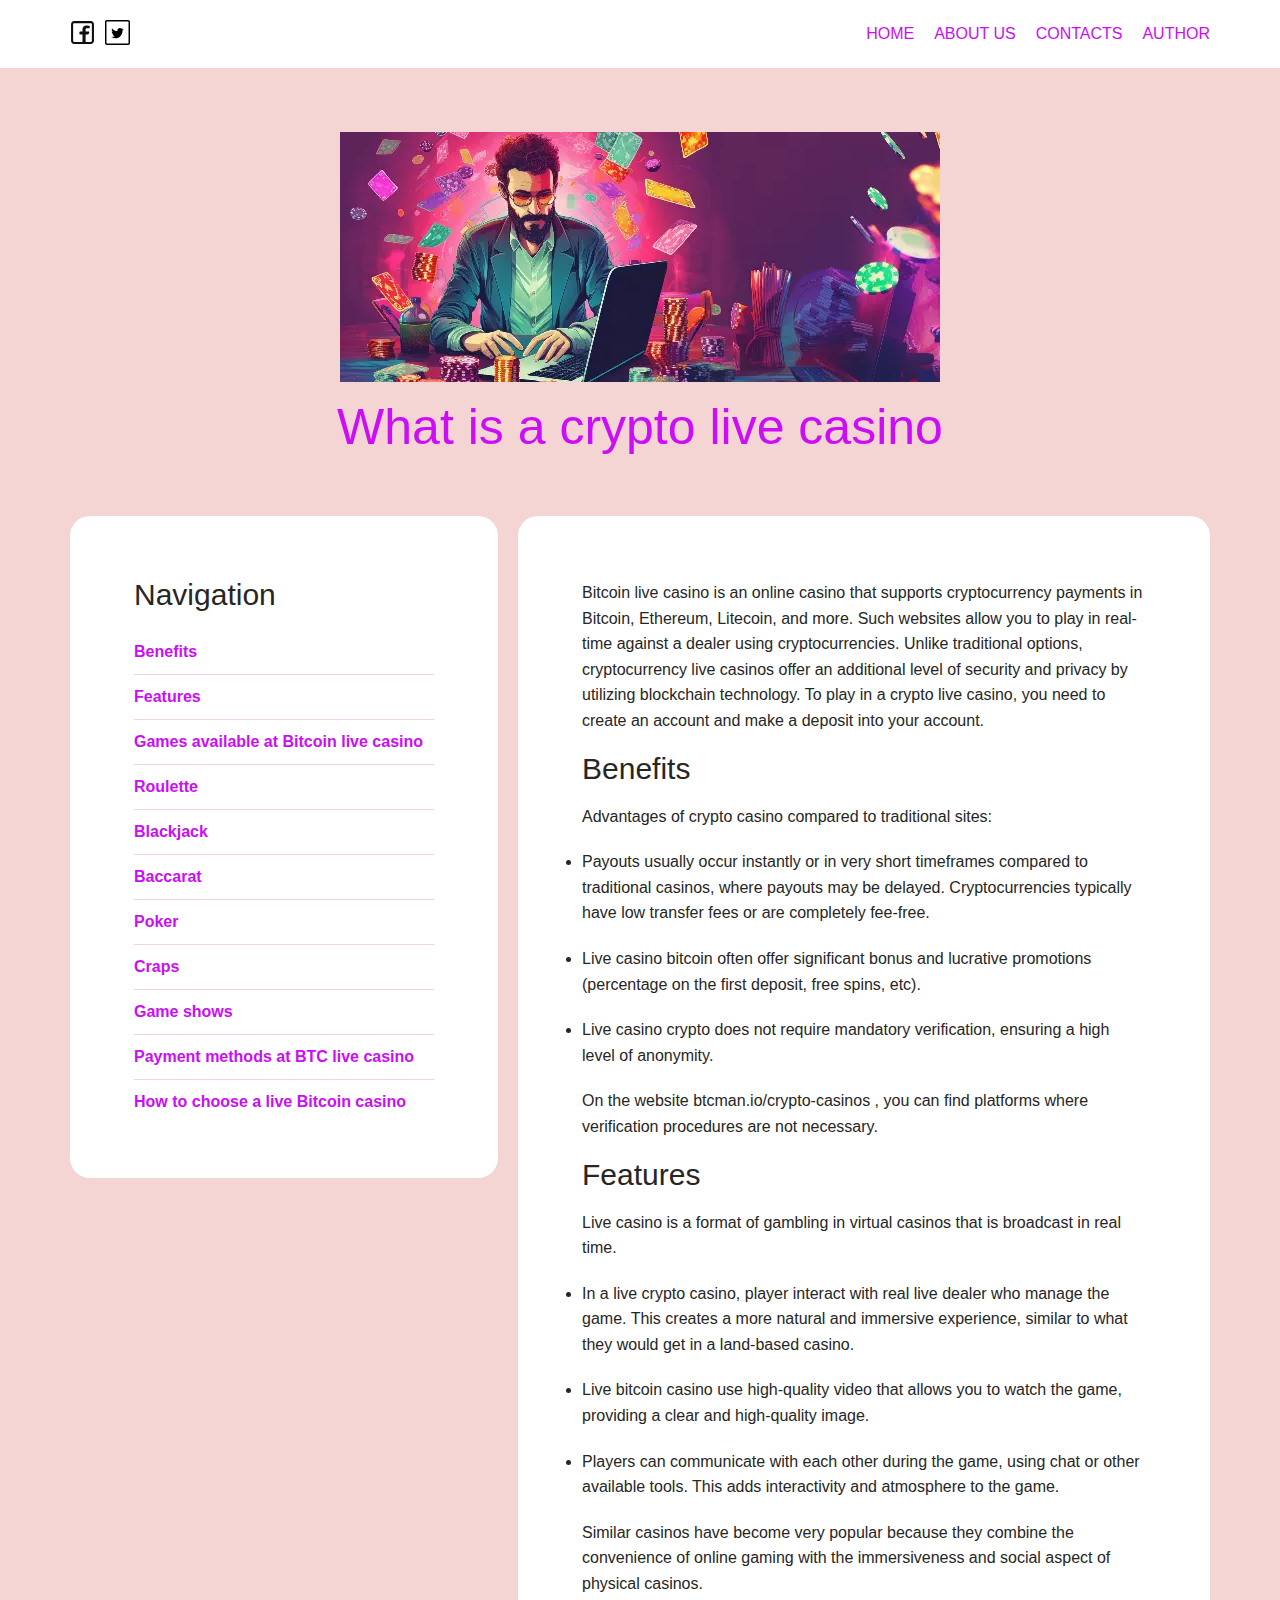
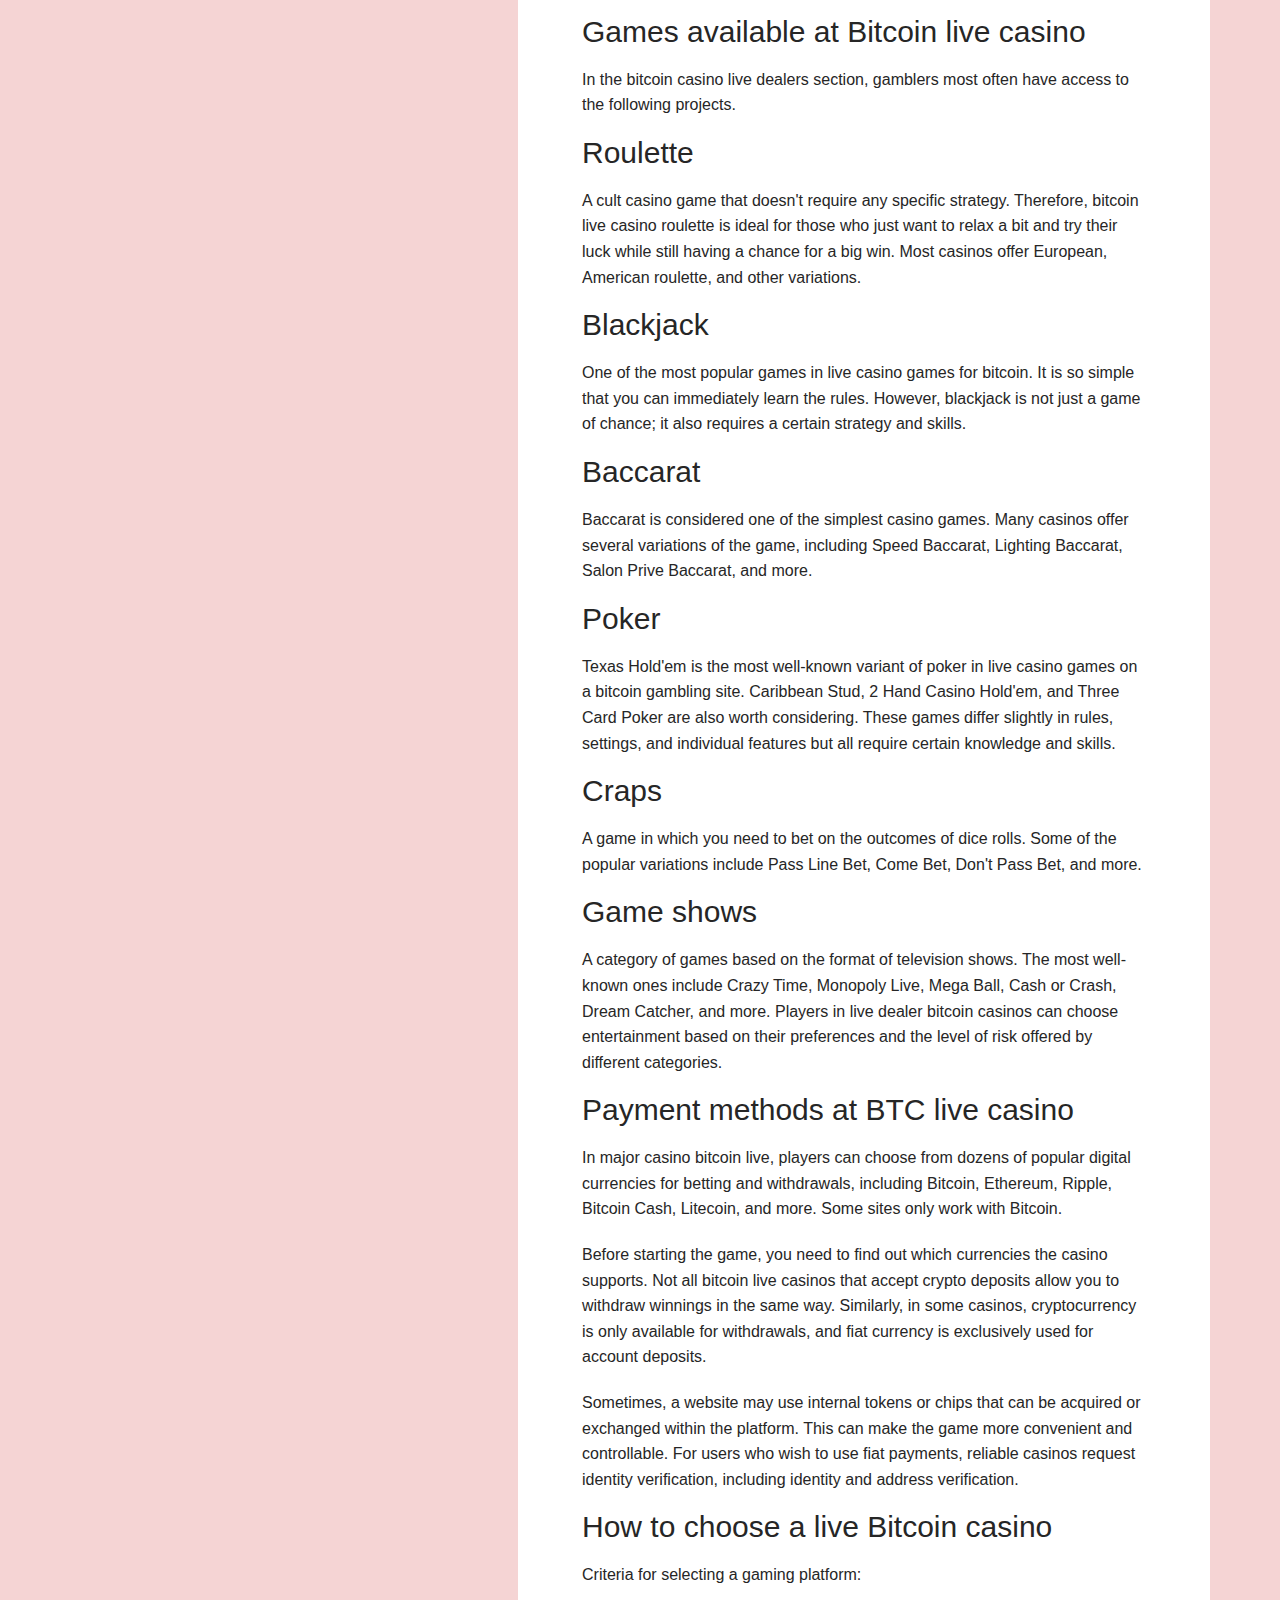
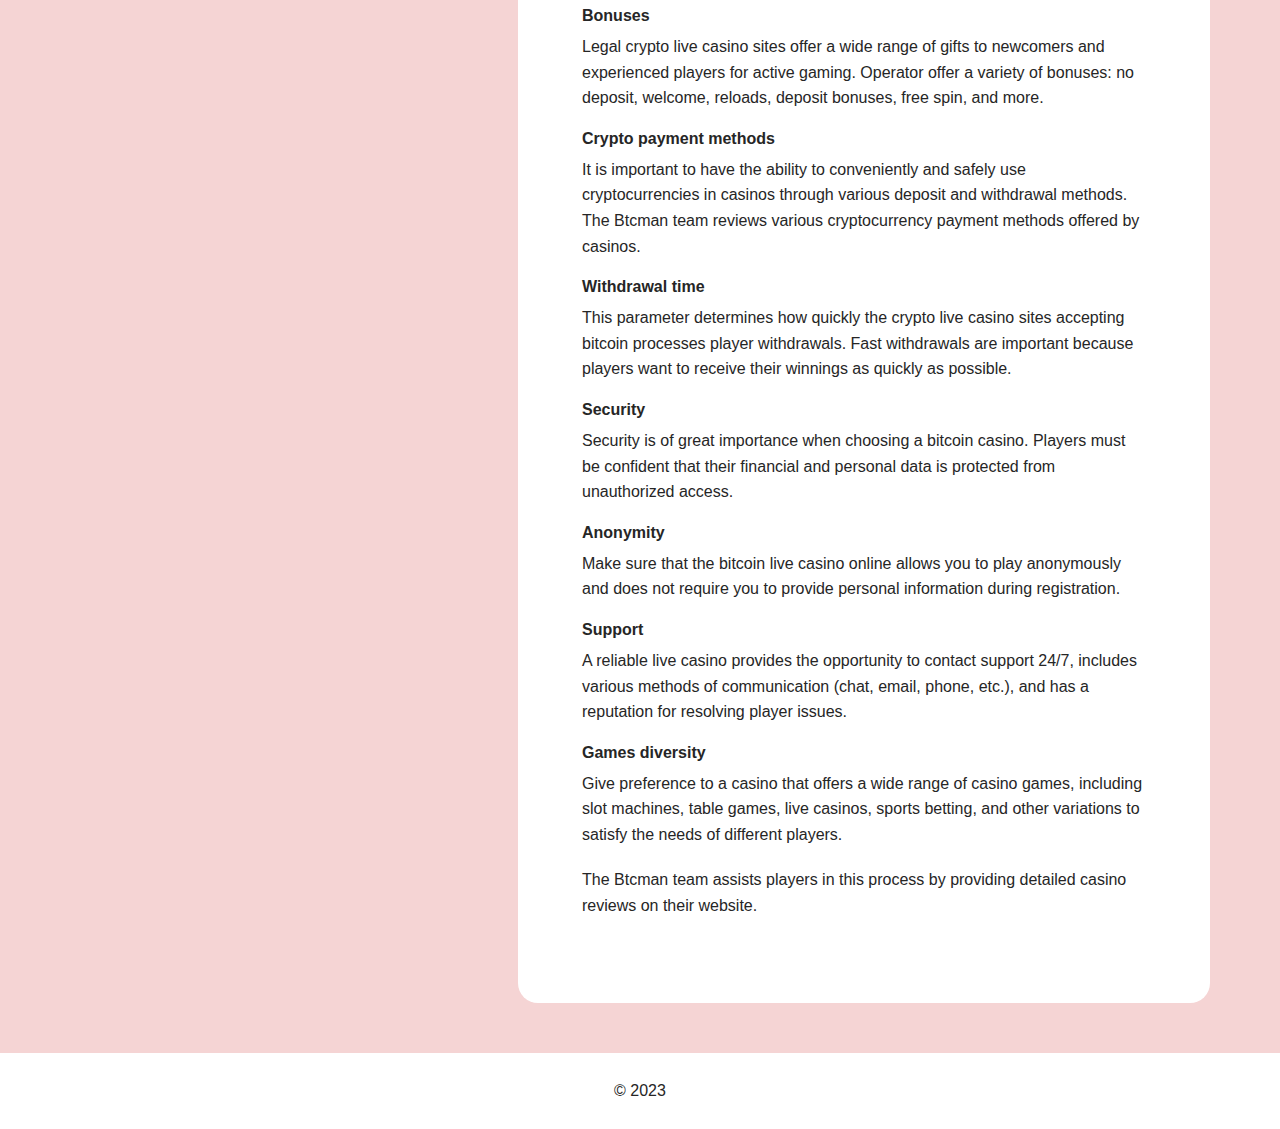
<file: index.html>
<!DOCTYPE html>
<html lang="en">
<head>
  <meta charset="UTF-8">
  <meta name="viewport" content="width=device-width, initial-scale=1.0, maximum-scale=5.0">
  <meta http-equiv="X-UA-Compatible" content="ie=edge">
  <title>What is a crypto live casino</title>
  <meta name="description" content="Explore our blog for insightful articles"/>
  <link media="all" rel="stylesheet" href="css/main.css">
  <link rel="icon" type="image/x-icon" href="img/favicon.png">
</head>
<body>
<header>
  <div class="container">
    <div class="header__inner">
      <nav class="nav__right">
        <ul>
          <li>
            <a aria-label="Read our blog" href="https://www.facebook.com/">
              <svg viewBox="0 0 24 24" fill="none" xmlns="http://www.w3.org/2000/svg">
                <path fill-rule="evenodd" clip-rule="evenodd"
                  d="M20 1C21.6569 1 23 2.34315 23 4V20C23 21.6569 21.6569 23 20 23H4C2.34315 23 1 21.6569 1 20V4C1 2.34315 2.34315 1 4 1H20ZM20 3C20.5523 3 21 3.44772 21 4V20C21 20.5523 20.5523 21 20 21H15V13.9999H17.0762C17.5066 13.9999 17.8887 13.7245 18.0249 13.3161L18.4679 11.9871C18.6298 11.5014 18.2683 10.9999 17.7564 10.9999H15V8.99992C15 8.49992 15.5 7.99992 16 7.99992H18C18.5523 7.99992 19 7.5522 19 6.99992V6.31393C19 5.99091 18.7937 5.7013 18.4813 5.61887C17.1705 5.27295 16 5.27295 16 5.27295C13.5 5.27295 12 6.99992 12 8.49992V10.9999H10C9.44772 10.9999 9 11.4476 9 11.9999V12.9999C9 13.5522 9.44771 13.9999 10 13.9999H12V21H4C3.44772 21 3 20.5523 3 20V4C3 3.44772 3.44772 3 4 3H20Z"
                  fill="#0F0F0F"/>
              </svg>
            </a>
          </li>
          <li>
            <a aria-label="Read our blog" href="https://twitter.com">
              <svg fill="#000000" version="1.1" id="Layer_1"
                xmlns="http://www.w3.org/2000/svg"
                viewBox="-143 145 512 512" xml:space="preserve">
                <g>
                  <path d="M329,145h-432c-22.1,0-40,17.9-40,40v432c0,22.1,17.9,40,40,40h432c22.1,0,40-17.9,40-40V185C369,162.9,351.1,145,329,145z
                     M339,617c0,5.5-4.5,10-10,10h-432c-5.5,0-10-4.5-10-10V185c0-5.5,4.5-10,10-10h432c5.5,0,10,4.5,10,10V617z"/>
                  <path d="M234.3,313.1c-10.2,6-21.4,10.4-33.4,12.8c-9.6-10.2-23.3-16.6-38.4-16.6c-29,0-52.6,23.6-52.6,52.6c0,4.1,0.4,8.1,1.4,12
                    c-43.7-2.2-82.5-23.1-108.4-55c-4.5,7.8-7.1,16.8-7.1,26.5c0,18.2,9.3,34.3,23.4,43.8c-8.6-0.3-16.7-2.7-23.8-6.6v0.6
                    c0,25.5,18.1,46.8,42.2,51.6c-4.4,1.2-9.1,1.9-13.9,1.9c-3.4,0-6.7-0.3-9.9-0.9c6.7,20.9,26.1,36.1,49.1,36.5
                    c-18,14.1-40.7,22.5-65.3,22.5c-4.2,0-8.4-0.2-12.6-0.7c23.3,14.9,50.9,23.6,80.6,23.6c96.8,0,149.7-80.2,149.7-149.7
                    c0-2.3,0-4.6-0.1-6.8c10.3-7.5,19.2-16.7,26.2-27.3c-9.4,4.2-19.6,7-30.2,8.3C222.1,335.7,230.4,325.4,234.3,313.1z"/>
                </g>
            </svg>
            </a>
          </li>
        </ul>
      </nav>

      <nav class="nav__left">
        <ul>
          <li>
            <a aria-label="Read our blog" href="index.html">Home</a>
          </li>
          <li>
            <a aria-label="Read our blog" href="about-us.html">About Us</a>
          </li>
          <li>
            <a aria-label="Read our blog" href="contacts.html">Contacts</a>
          </li>
          <li>
            <a aria-label="Read our blog" href="author.html">Author</a>
          </li>
        </ul>
      </nav>
    </div>
  </div>
</header>
<main>
  <section class="hero">
    <div class="container">
      <div class="hero__inner">
        <div itemscope itemtype="http://schema.org/Organization">
          <img itemprop="logo" src="img/hero-logo.webp" alt="Logo">
        </div>
        <h1>What is a crypto live casino</h1>
      </div>
    </div>
  </section>
  <section class="blog">
    <div class="container">
      <div class="blog__inner">
        <div class="sidebar">
          <h2 class="sidebar__title">Navigation</h2>
          <nav>
            <ul class="sidebar__list"></ul>
          </nav>
        </div>

        <div class="blog__list">
          <div class="blog__item" itemscope itemtype="https://schema.org/Article">
            <div itemprop="articleBody">
              <p itemprop="description">Bitcoin live casino is an online casino that supports cryptocurrency payments in Bitcoin, Ethereum, Litecoin, and more. Such websites allow you to play in real-time against a dealer using cryptocurrencies. Unlike traditional options, cryptocurrency live casinos offer an additional level of security and privacy by utilizing blockchain technology. To play in a crypto live casino, you need to create an account and make a deposit into your account.</p>
              <h2 class="blog__item-title" itemprop="headline">Benefits</h2>
              <p>Advantages of crypto casino compared to traditional sites:</p>
              <ul>
                <li>Payouts usually occur instantly or in very short timeframes compared to traditional casinos, where payouts may be delayed. Cryptocurrencies typically have low transfer fees or are completely fee-free.</li>
                <li>Live casino bitcoin often offer significant bonus and lucrative promotions (percentage on the first deposit, free spins, etc).</li>
                <li>Live casino crypto does not require mandatory verification, ensuring a high level of anonymity.</li>
              </ul>
              <p>On the website
                <a href="https://btcman.io/crypto-casinos">btcman.io/crypto-casinos</a>
                ,
                you can find platforms where verification procedures are not necessary.
              </p>
              <h2 class="blog__item-title" itemprop="headline">Features</h2>
              <p>Live casino is a format of gambling in virtual casinos that is broadcast in real time. </p>
              <ul>
                <li>In a live crypto casino, player interact with real live dealer who manage the game. This creates a more natural and immersive experience, similar to what they would get in a land-based casino.</li>
                <li>Live bitcoin casino use high-quality video that allows you to watch the game, providing a clear and high-quality image.</li>
                <li>Players can communicate with each other during the game, using chat or other available tools. This adds interactivity and atmosphere to the game.</li>
              </ul>
              <p>
                Similar casinos have become very popular because they combine the convenience of online gaming with the immersiveness and social aspect of physical casinos.
              </p>
              <h2 class="blog__item-title" itemprop="headline">Games available at Bitcoin live casino</h2>
              <p>In the bitcoin casino live dealers section, gamblers most often have access to the following projects.</p>
              <h2 class="blog__item-title" itemprop="headline">Roulette</h2>
              <p>A cult casino game that doesn't require any specific strategy. Therefore, bitcoin live casino roulette is ideal for those who just want to relax a bit and try their luck while still having a chance for a big win. Most casinos offer European, American roulette, and other variations.</p>
              <h2 class="blog__item-title" itemprop="headline">Blackjack</h2>
              <p>One of the most popular games in live casino games for bitcoin. It is so simple that you can immediately learn the rules. However, blackjack is not just a game of chance; it also requires a certain strategy and skills.</p>
              <h2 class="blog__item-title" itemprop="headline">Baccarat</h2>
              <p>Baccarat is considered one of the simplest casino games. Many casinos offer several variations of the game, including Speed Baccarat, Lighting Baccarat, Salon Prive Baccarat, and more. </p>
              <h2 class="blog__item-title" itemprop="headline">Poker</h2>
              <p>
                Texas Hold'em is the most well-known variant of poker in live casino games on a bitcoin gambling site. Caribbean Stud, 2 Hand Casino Hold'em, and Three Card Poker are also worth considering. These games differ slightly in rules, settings, and individual features but all require certain knowledge and skills.
              </p>
              <h2 class="blog__item-title" itemprop="headline">Craps</h2>
              <p>A game in which you need to bet on the outcomes of dice rolls. Some of the popular variations include Pass Line Bet, Come Bet, Don't Pass Bet, and more.</p>
              <h2 class="blog__item-title" itemprop="headline">Game shows</h2>
              <p>A category of games based on the format of television shows. The most well-known ones include Crazy Time, Monopoly Live, Mega Ball, Cash or Crash, Dream Catcher, and more.
                Players in live dealer bitcoin casinos can choose entertainment based on their preferences and the level of risk offered by different categories.</p>
              <h2 class="blog__item-title" itemprop="headline">Payment methods at BTC live casino</h2>
              <p>In major casino bitcoin live, players can choose from dozens of popular digital currencies for betting and withdrawals, including Bitcoin, Ethereum, Ripple, Bitcoin Cash, Litecoin, and more. Some sites only work with Bitcoin. </p>
              <p>Before starting the game, you need to find out which currencies the casino supports. Not all bitcoin live casinos that accept crypto deposits allow you to withdraw winnings in the same way. Similarly, in some casinos, cryptocurrency is only available for withdrawals, and fiat currency is exclusively used for account deposits.</p>
              <p>Sometimes, a website may use internal tokens or chips that can be acquired or exchanged within the platform. This can make the game more convenient and controllable. For users who wish to use fiat payments, reliable casinos request identity verification, including identity and address verification.
              </p>
              <h2 class="blog__item-title" itemprop="headline">How to choose a live Bitcoin casino</h2>
              <p>Criteria for selecting a gaming platform:</p>
              <h3>Bonuses</h3>
              <p>Legal crypto live casino sites offer a wide range of gifts to newcomers and experienced players for active gaming. Operator offer a variety of bonuses: no deposit, welcome, reloads, deposit bonuses, free spin, and more. </p>
              <h3>Crypto payment methods</h3>
              <p>It is important to have the ability to conveniently and safely use cryptocurrencies in casinos through various deposit and withdrawal methods. The Btcman team reviews various cryptocurrency payment methods offered by casinos. </p>
              <h3>Withdrawal time</h3>
              <p>This parameter determines how quickly the crypto live casino sites accepting bitcoin processes player withdrawals. Fast withdrawals are important because players want to receive their winnings as quickly as possible. </p>
              <h3>Security</h3>
              <p>Security is of great importance when choosing a bitcoin casino. Players must be confident that their financial and personal data is protected from unauthorized access. </p>
              <h3>Anonymity</h3>
              <p>Make sure that the bitcoin live casino online allows you to play anonymously and does not require you to provide personal information during registration. </p>
              <h3>Support</h3>
              <p>A reliable live casino provides the opportunity to contact support 24/7, includes various methods of communication (chat, email, phone, etc.), and has a reputation for resolving player issues. </p>
              <h3>Games diversity</h3>
              <p>Give preference to a casino that offers a wide range of casino games, including slot machines, table games, live casinos, sports betting, and other variations to satisfy the needs of different players.</p>
              <p>The Btcman team assists players in this process by providing detailed casino reviews on their website.</p>
            </div>
          </div>
        </div>
      </div>
    </div>
  </section>
</main>
<footer>
  <div class="container">
    <p>
      &copy; 2023
    </p>
  </div>
</footer>

<script type="text/javascript" src="https://ajax.googleapis.com/ajax/libs/jquery/3.6.0/jquery.min.js"></script>
<script src="js/articleNavigation.js"></script>
<script src="js/link.js"></script>
</body>
</html>
</file>
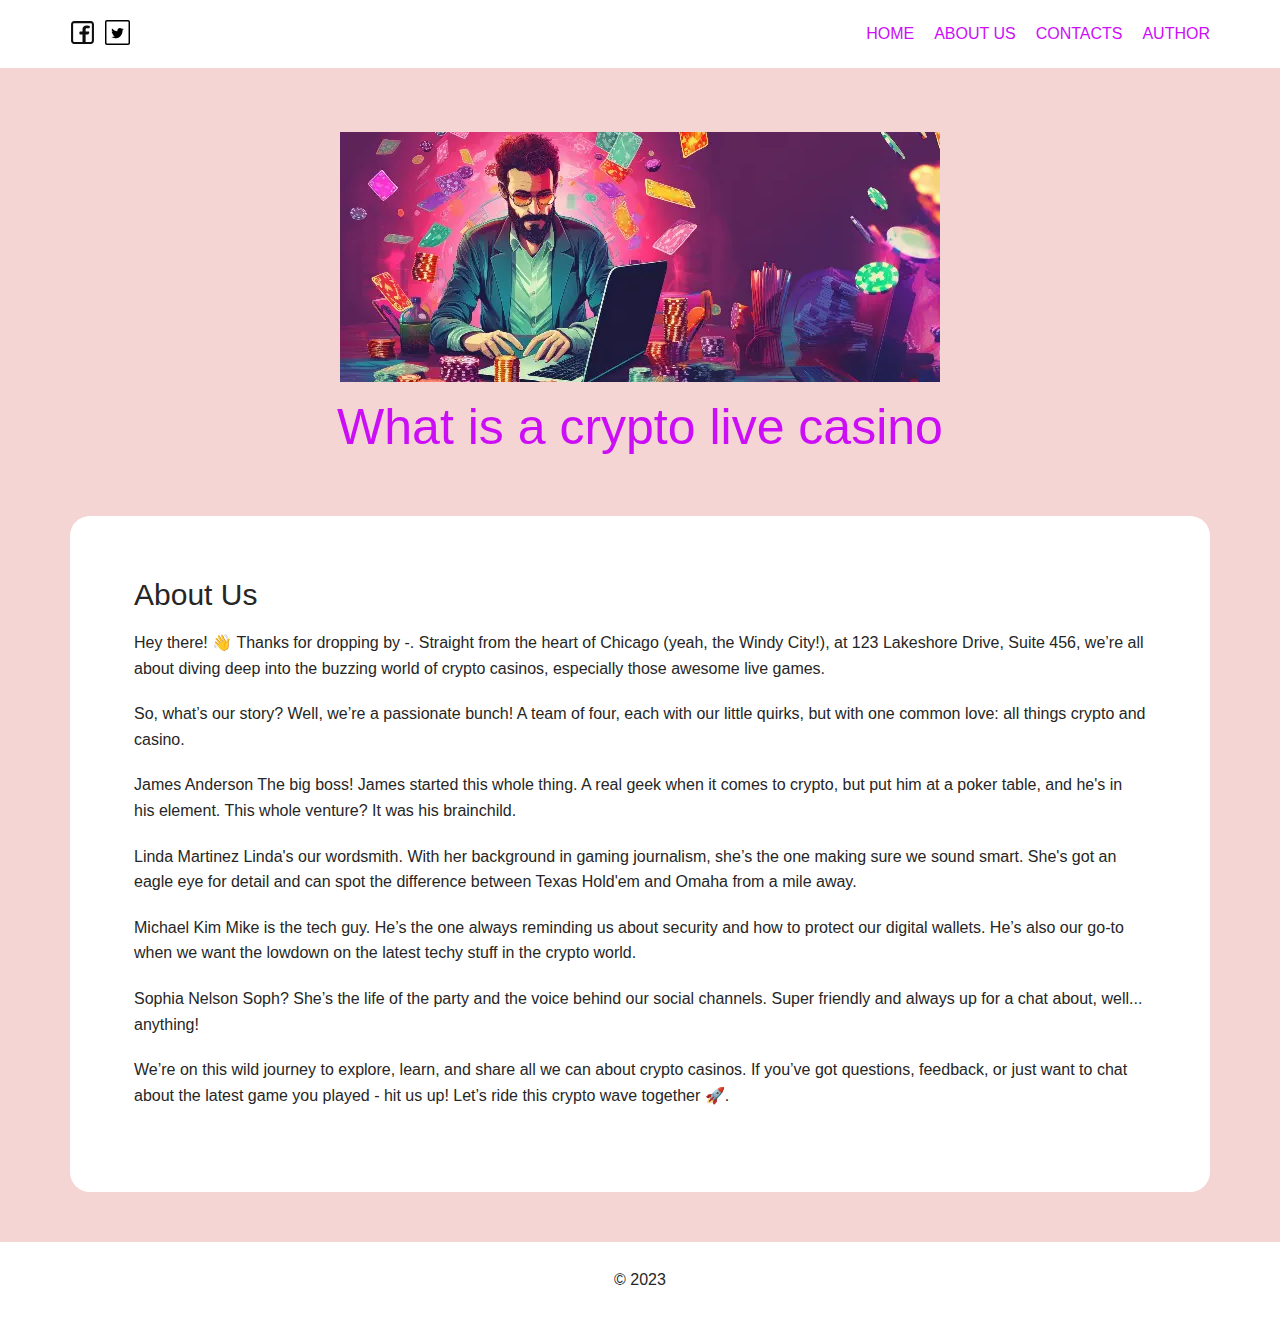
<file: about-us.html>
<!DOCTYPE html>
<html lang="en">
<head>
  <meta charset="UTF-8">
  <meta name="viewport" content="width=device-width, initial-scale=1.0, maximum-scale=5.0">
  <meta http-equiv="X-UA-Compatible" content="ie=edge">
  <title>About Us</title>
  <meta name="description" content="Explore our blog for insightful articles" />
  <link media="all" rel="stylesheet" href="css/main.css">
  <link rel="icon" type="image/x-icon" href="img/favicon.png">
</head>
<body>
<header>
  <div class="container">
    <div class="header__inner">
      <nav class="nav__right">
        <ul>
          <li>
            <a aria-label="Read our blog" href="https://www.facebook.com/">
              <svg viewBox="0 0 24 24" fill="none" xmlns="http://www.w3.org/2000/svg">
                <path fill-rule="evenodd" clip-rule="evenodd"
                  d="M20 1C21.6569 1 23 2.34315 23 4V20C23 21.6569 21.6569 23 20 23H4C2.34315 23 1 21.6569 1 20V4C1 2.34315 2.34315 1 4 1H20ZM20 3C20.5523 3 21 3.44772 21 4V20C21 20.5523 20.5523 21 20 21H15V13.9999H17.0762C17.5066 13.9999 17.8887 13.7245 18.0249 13.3161L18.4679 11.9871C18.6298 11.5014 18.2683 10.9999 17.7564 10.9999H15V8.99992C15 8.49992 15.5 7.99992 16 7.99992H18C18.5523 7.99992 19 7.5522 19 6.99992V6.31393C19 5.99091 18.7937 5.7013 18.4813 5.61887C17.1705 5.27295 16 5.27295 16 5.27295C13.5 5.27295 12 6.99992 12 8.49992V10.9999H10C9.44772 10.9999 9 11.4476 9 11.9999V12.9999C9 13.5522 9.44771 13.9999 10 13.9999H12V21H4C3.44772 21 3 20.5523 3 20V4C3 3.44772 3.44772 3 4 3H20Z"
                  fill="#0F0F0F"/>
              </svg>
            </a>
          </li>
          <li>
            <a aria-label="Read our blog" href="https://twitter.com">
              <svg fill="#000000" version="1.1" id="Layer_1"
                xmlns="http://www.w3.org/2000/svg"
                viewBox="-143 145 512 512" xml:space="preserve">
                <g>
                  <path d="M329,145h-432c-22.1,0-40,17.9-40,40v432c0,22.1,17.9,40,40,40h432c22.1,0,40-17.9,40-40V185C369,162.9,351.1,145,329,145z
                     M339,617c0,5.5-4.5,10-10,10h-432c-5.5,0-10-4.5-10-10V185c0-5.5,4.5-10,10-10h432c5.5,0,10,4.5,10,10V617z"/>
                  <path d="M234.3,313.1c-10.2,6-21.4,10.4-33.4,12.8c-9.6-10.2-23.3-16.6-38.4-16.6c-29,0-52.6,23.6-52.6,52.6c0,4.1,0.4,8.1,1.4,12
                    c-43.7-2.2-82.5-23.1-108.4-55c-4.5,7.8-7.1,16.8-7.1,26.5c0,18.2,9.3,34.3,23.4,43.8c-8.6-0.3-16.7-2.7-23.8-6.6v0.6
                    c0,25.5,18.1,46.8,42.2,51.6c-4.4,1.2-9.1,1.9-13.9,1.9c-3.4,0-6.7-0.3-9.9-0.9c6.7,20.9,26.1,36.1,49.1,36.5
                    c-18,14.1-40.7,22.5-65.3,22.5c-4.2,0-8.4-0.2-12.6-0.7c23.3,14.9,50.9,23.6,80.6,23.6c96.8,0,149.7-80.2,149.7-149.7
                    c0-2.3,0-4.6-0.1-6.8c10.3-7.5,19.2-16.7,26.2-27.3c-9.4,4.2-19.6,7-30.2,8.3C222.1,335.7,230.4,325.4,234.3,313.1z"/>
                </g>
            </svg>
            </a>
          </li>
        </ul>
      </nav>

      <nav class="nav__left">
        <ul>
          <li>
            <a aria-label="Read our blog" href="index.html">Home</a>
          </li>
          <li>
            <a aria-label="Read our blog" href="about-us.html">About Us</a>
          </li>
          <li>
            <a aria-label="Read our blog" href="contacts.html">Contacts</a>
          </li>
          <li>
            <a aria-label="Read our blog" href="author.html">Author</a>
          </li>
        </ul>
      </nav>
    </div>
  </div>
</header>

<main>
  <section class="hero">
    <div class="container">
      <div class="hero__inner">
        <div itemscope itemtype="http://schema.org/Organization">
          <img itemprop="logo" src="img/hero-logo.webp" alt="Logo">
        </div>
        <h1>What is a crypto live casino</h1>
      </div>
    </div>
  </section>
  <section class="blog">
    <div class="container">
      <div class="blog__inner">
        <div class="blog__list">
          <div class="blog__item" itemscope itemtype="https://schema.org/Article">
            <h2 class="blog__item-title" itemprop="headline">About Us</h2>
            <p itemprop="description">Hey there! 👋 Thanks for dropping by -. Straight from the heart of Chicago (yeah, the Windy City!), at 123 Lakeshore Drive, Suite 456, we’re all about diving deep into the buzzing world of crypto casinos, especially those awesome live games.</p>
            <div itemprop="articleBody">
              <p>So, what’s our story? Well, we’re a passionate bunch! A team of four, each with our little quirks, but with one common love: all things crypto and casino.</p>
              <p>James Anderson
                The big boss! James started this whole thing. A real geek when it comes to crypto, but put him at a poker table, and he's in his element. This whole venture? It was his brainchild.
              </p>
              <p>Linda Martinez
                Linda's our wordsmith. With her background in gaming journalism, she’s the one making sure we sound smart. She's got an eagle eye for detail and can spot the difference between Texas Hold'em and Omaha from a mile away.
              </p>
              <p>Michael Kim
                Mike is the tech guy. He’s the one always reminding us about security and how to protect our digital wallets. He’s also our go-to when we want the lowdown on the latest techy stuff in the crypto world.
              </p>
              <p>Sophia Nelson
                Soph? She’s the life of the party and the voice behind our social channels. Super friendly and always up for a chat about, well... anything!
              </p>
              <p>
                We’re on this wild journey to explore, learn, and share all we can about crypto casinos. If you’ve got questions, feedback, or just want to chat about the latest game you played - hit us up! Let’s ride this crypto wave together 🚀.
              </p>
            </div>
          </div>
        </div>
      </div>
    </div>
  </section>
</main>
<footer>
  <div class="container">
    <p>
      &copy; 2023
    </p>
  </div>
</footer>
</body>
</html>
</file>
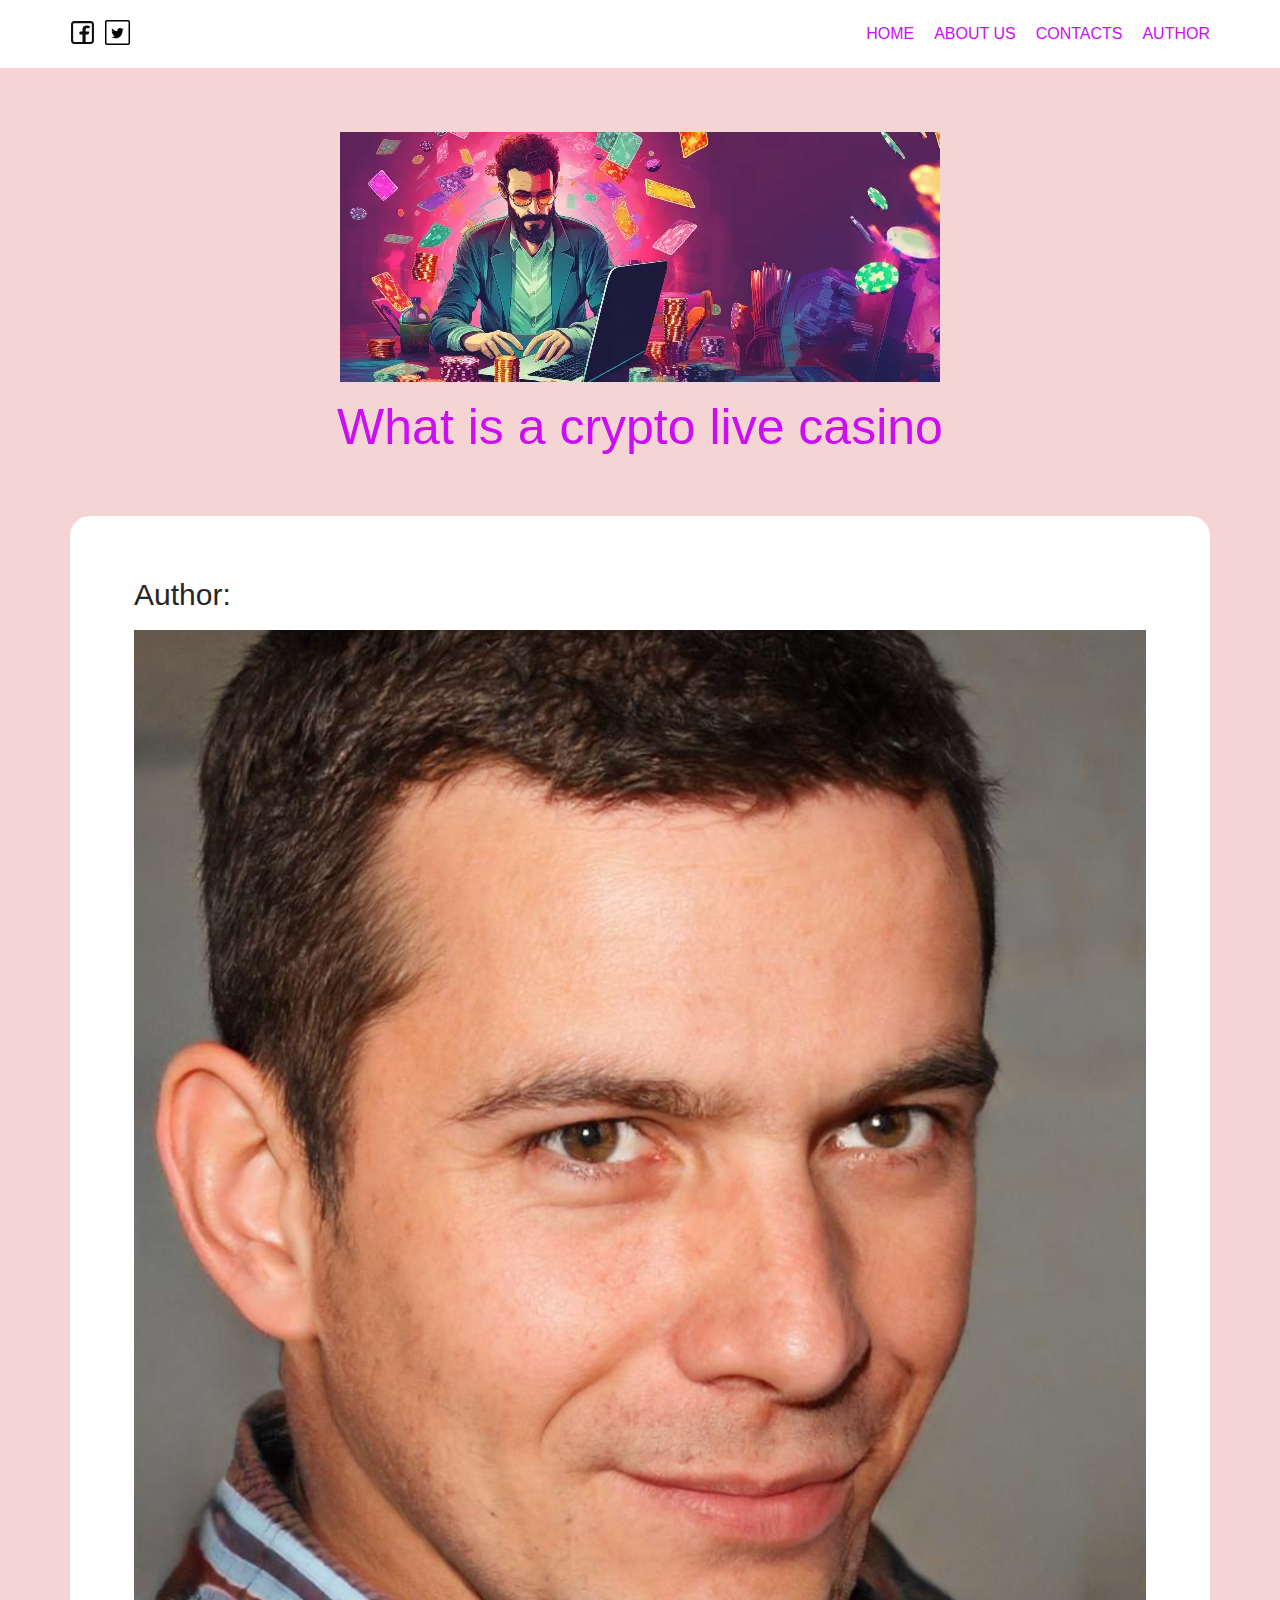
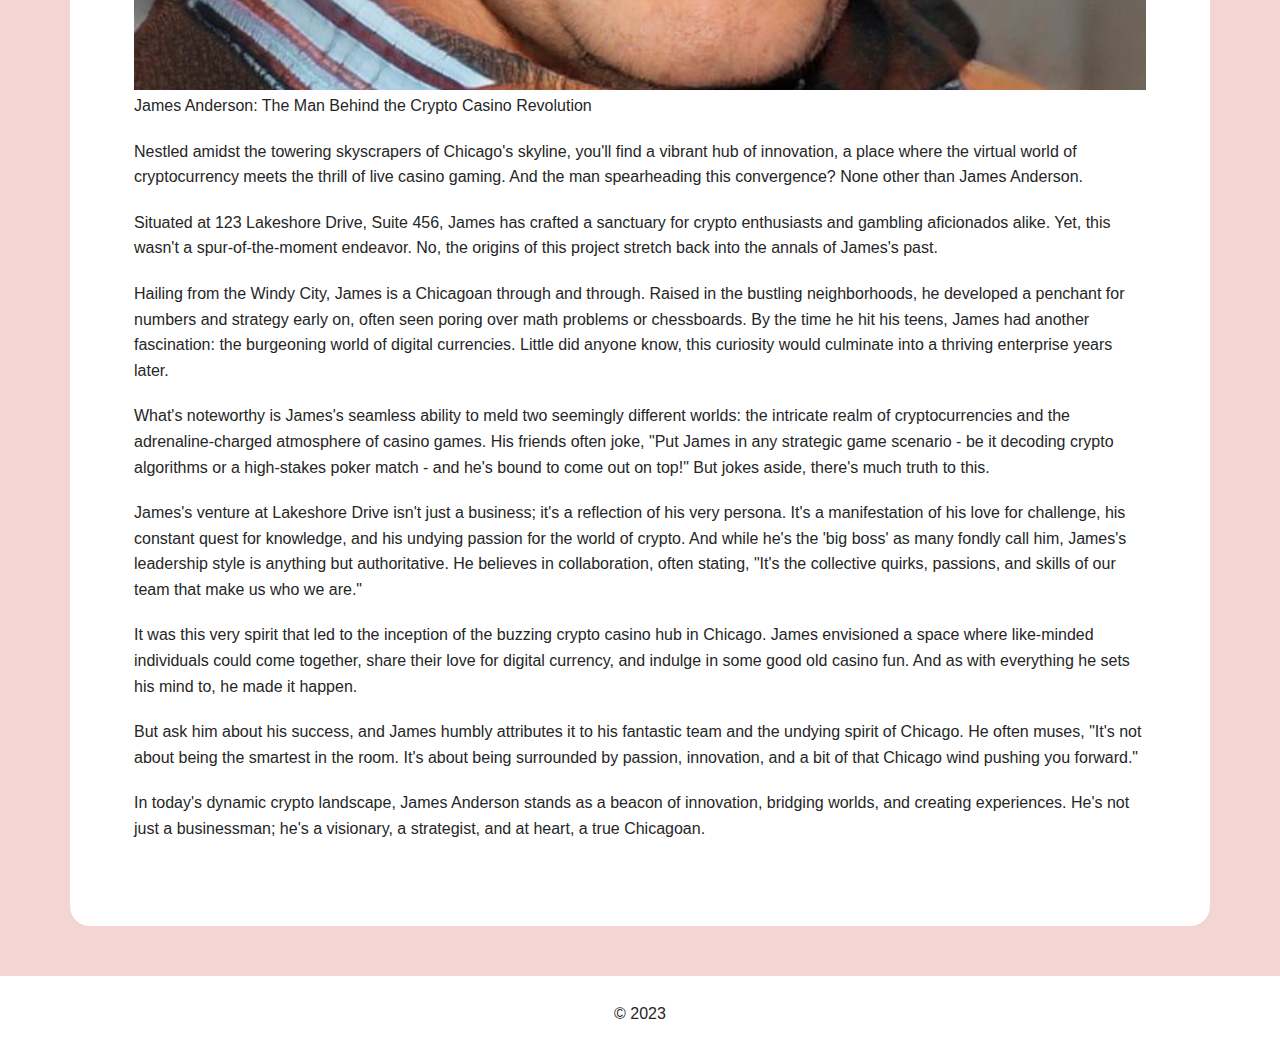
<file: author.html>
<!DOCTYPE html>
<html lang="en">
<head>
  <meta charset="UTF-8">
  <meta name="viewport" content="width=device-width, initial-scale=1.0, maximum-scale=5.0">
  <meta http-equiv="X-UA-Compatible" content="ie=edge">
  <title>Homepage</title>
  <meta name="description" content="Explore our blog for insightful articles" />
  <link media="all" rel="stylesheet" href="css/main.css">
  <link rel="icon" type="image/x-icon" href="img/favicon.png">
</head>
<body>
<header>
  <div class="container">
    <div class="header__inner">
      <nav class="nav__right">
        <ul>
          <li>
            <a aria-label="Read our blog" href="https://www.facebook.com/">
              <svg viewBox="0 0 24 24" fill="none" xmlns="http://www.w3.org/2000/svg">
                <path fill-rule="evenodd" clip-rule="evenodd"
                  d="M20 1C21.6569 1 23 2.34315 23 4V20C23 21.6569 21.6569 23 20 23H4C2.34315 23 1 21.6569 1 20V4C1 2.34315 2.34315 1 4 1H20ZM20 3C20.5523 3 21 3.44772 21 4V20C21 20.5523 20.5523 21 20 21H15V13.9999H17.0762C17.5066 13.9999 17.8887 13.7245 18.0249 13.3161L18.4679 11.9871C18.6298 11.5014 18.2683 10.9999 17.7564 10.9999H15V8.99992C15 8.49992 15.5 7.99992 16 7.99992H18C18.5523 7.99992 19 7.5522 19 6.99992V6.31393C19 5.99091 18.7937 5.7013 18.4813 5.61887C17.1705 5.27295 16 5.27295 16 5.27295C13.5 5.27295 12 6.99992 12 8.49992V10.9999H10C9.44772 10.9999 9 11.4476 9 11.9999V12.9999C9 13.5522 9.44771 13.9999 10 13.9999H12V21H4C3.44772 21 3 20.5523 3 20V4C3 3.44772 3.44772 3 4 3H20Z"
                  fill="#0F0F0F"/>
              </svg>
            </a>
          </li>
          <li>
            <a aria-label="Read our blog" href="https://twitter.com">
              <svg fill="#000000" version="1.1" id="Layer_1"
                xmlns="http://www.w3.org/2000/svg"
                viewBox="-143 145 512 512" xml:space="preserve">
                <g>
                  <path d="M329,145h-432c-22.1,0-40,17.9-40,40v432c0,22.1,17.9,40,40,40h432c22.1,0,40-17.9,40-40V185C369,162.9,351.1,145,329,145z
                     M339,617c0,5.5-4.5,10-10,10h-432c-5.5,0-10-4.5-10-10V185c0-5.5,4.5-10,10-10h432c5.5,0,10,4.5,10,10V617z"/>
                  <path d="M234.3,313.1c-10.2,6-21.4,10.4-33.4,12.8c-9.6-10.2-23.3-16.6-38.4-16.6c-29,0-52.6,23.6-52.6,52.6c0,4.1,0.4,8.1,1.4,12
                    c-43.7-2.2-82.5-23.1-108.4-55c-4.5,7.8-7.1,16.8-7.1,26.5c0,18.2,9.3,34.3,23.4,43.8c-8.6-0.3-16.7-2.7-23.8-6.6v0.6
                    c0,25.5,18.1,46.8,42.2,51.6c-4.4,1.2-9.1,1.9-13.9,1.9c-3.4,0-6.7-0.3-9.9-0.9c6.7,20.9,26.1,36.1,49.1,36.5
                    c-18,14.1-40.7,22.5-65.3,22.5c-4.2,0-8.4-0.2-12.6-0.7c23.3,14.9,50.9,23.6,80.6,23.6c96.8,0,149.7-80.2,149.7-149.7
                    c0-2.3,0-4.6-0.1-6.8c10.3-7.5,19.2-16.7,26.2-27.3c-9.4,4.2-19.6,7-30.2,8.3C222.1,335.7,230.4,325.4,234.3,313.1z"/>
                </g>
            </svg>
            </a>
          </li>
        </ul>
      </nav>

      <nav class="nav__left">
        <ul>
          <li>
            <a aria-label="Read our blog" href="index.html">Home</a>
          </li>
          <li>
            <a aria-label="Read our blog" href="about-us.html">About Us</a>
          </li>
          <li>
            <a aria-label="Read our blog" href="contacts.html">Contacts</a>
          </li>
          <li>
            <a aria-label="Read our blog" href="author.html">Author</a>
          </li>
        </ul>
      </nav>
    </div>
  </div>
</header>

<main>
  <section class="hero">
    <div class="container">
      <div class="hero__inner">
        <div itemscope itemtype="http://schema.org/Organization">
          <img itemprop="logo" src="img/hero-logo.webp" alt="Logo">
        </div>
        <h1>What is a crypto live casino</h1>
      </div>
    </div>
  </section>
  <section class="blog">
    <div class="container">
      <div class="blog__inner">
        <div class="blog__list">
          <div class="blog__item" itemscope itemtype="https://schema.org/Article">
            <h2 class="blog__item-title" itemprop="headline">Author:</h2>
            <img src="img/author.png" alt="Blog Image" itemprop="image">
            <p itemprop="description">James Anderson: The Man Behind the Crypto Casino Revolution</p>
            <div itemprop="articleBody">
              <p>Nestled amidst the towering skyscrapers of Chicago's skyline, you'll find a vibrant hub of innovation, a place where the virtual world of cryptocurrency meets the thrill of live casino gaming. And the man spearheading this convergence? None other than James Anderson.
              </p>
              <p>
                Situated at 123 Lakeshore Drive, Suite 456, James has crafted a sanctuary for crypto enthusiasts and gambling aficionados alike. Yet, this wasn't a spur-of-the-moment endeavor. No, the origins of this project stretch back into the annals of James's past.
              </p>
              <p>Hailing from the Windy City, James is a Chicagoan through and through. Raised in the bustling neighborhoods, he developed a penchant for numbers and strategy early on, often seen poring over math problems or chessboards. By the time he hit his teens, James had another fascination: the burgeoning world of digital currencies. Little did anyone know, this curiosity would culminate into a thriving enterprise years later.
              </p>
              <p>What's noteworthy is James's seamless ability to meld two seemingly different worlds: the intricate realm of cryptocurrencies and the adrenaline-charged atmosphere of casino games. His friends often joke, "Put James in any strategic game scenario - be it decoding crypto algorithms or a high-stakes poker match - and he's bound to come out on top!" But jokes aside, there's much truth to this.
              </p>
              <p>James's venture at Lakeshore Drive isn't just a business; it's a reflection of his very persona. It's a manifestation of his love for challenge, his constant quest for knowledge, and his undying passion for the world of crypto. And while he's the 'big boss' as many fondly call him, James's leadership style is anything but authoritative. He believes in collaboration, often stating, "It's the collective quirks, passions, and skills of our team that make us who we are."
              </p>
              <p>It was this very spirit that led to the inception of the buzzing crypto casino hub in Chicago. James envisioned a space where like-minded individuals could come together, share their love for digital currency, and indulge in some good old casino fun. And as with everything he sets his mind to, he made it happen.
              </p>
              <p>But ask him about his success, and James humbly attributes it to his fantastic team and the undying spirit of Chicago. He often muses, "It's not about being the smartest in the room. It's about being surrounded by passion, innovation, and a bit of that Chicago wind pushing you forward."
              </p>
              <p>In today's dynamic crypto landscape, James Anderson stands as a beacon of innovation, bridging worlds, and creating experiences. He's not just a businessman; he's a visionary, a strategist, and at heart, a true Chicagoan.
              </p>
            </div>
          </div>
        </div>
      </div>
    </div>
  </section>

</main>
<footer>
  <div class="container">
    <p>
      &copy; 2023
    </p>
  </div>
</footer>
</body>
</html>
</file>
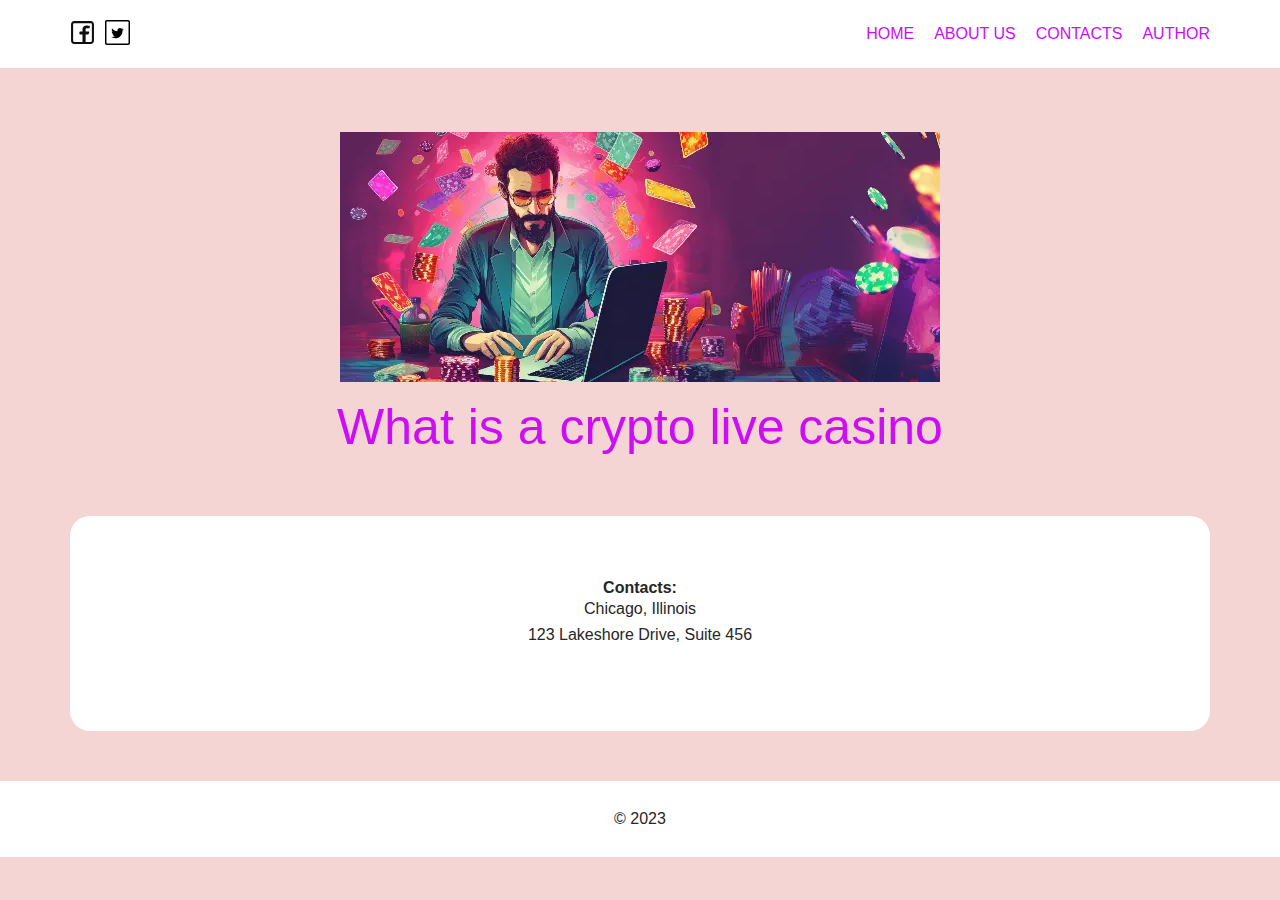
<file: contacts.html>
<!DOCTYPE html>
<html lang="en">
<head>
  <meta charset="UTF-8">
  <meta name="viewport" content="width=device-width, initial-scale=1.0, maximum-scale=5.0">
  <meta http-equiv="X-UA-Compatible" content="ie=edge">
  <title>Homepage</title>
  <meta name="description" content="Explore our blog for insightful articles"/>
  <link media="all" rel="stylesheet" href="css/main.css">
  <link rel="icon" type="image/x-icon" href="img/favicon.png">
</head>
<body>
<header>
  <div class="container">
    <div class="header__inner">
      <nav class="nav__right">
        <ul>
          <li>
            <a aria-label="Read our blog" href="https://www.facebook.com/">
              <svg viewBox="0 0 24 24" fill="none" xmlns="http://www.w3.org/2000/svg">
                <path fill-rule="evenodd" clip-rule="evenodd"
                  d="M20 1C21.6569 1 23 2.34315 23 4V20C23 21.6569 21.6569 23 20 23H4C2.34315 23 1 21.6569 1 20V4C1 2.34315 2.34315 1 4 1H20ZM20 3C20.5523 3 21 3.44772 21 4V20C21 20.5523 20.5523 21 20 21H15V13.9999H17.0762C17.5066 13.9999 17.8887 13.7245 18.0249 13.3161L18.4679 11.9871C18.6298 11.5014 18.2683 10.9999 17.7564 10.9999H15V8.99992C15 8.49992 15.5 7.99992 16 7.99992H18C18.5523 7.99992 19 7.5522 19 6.99992V6.31393C19 5.99091 18.7937 5.7013 18.4813 5.61887C17.1705 5.27295 16 5.27295 16 5.27295C13.5 5.27295 12 6.99992 12 8.49992V10.9999H10C9.44772 10.9999 9 11.4476 9 11.9999V12.9999C9 13.5522 9.44771 13.9999 10 13.9999H12V21H4C3.44772 21 3 20.5523 3 20V4C3 3.44772 3.44772 3 4 3H20Z"
                  fill="#0F0F0F"/>
              </svg>
            </a>
          </li>
          <li>
            <a aria-label="Read our blog" href="https://twitter.com">
              <svg fill="#000000" version="1.1" id="Layer_1"
                xmlns="http://www.w3.org/2000/svg"
                viewBox="-143 145 512 512" xml:space="preserve">
                <g>
                  <path d="M329,145h-432c-22.1,0-40,17.9-40,40v432c0,22.1,17.9,40,40,40h432c22.1,0,40-17.9,40-40V185C369,162.9,351.1,145,329,145z
                     M339,617c0,5.5-4.5,10-10,10h-432c-5.5,0-10-4.5-10-10V185c0-5.5,4.5-10,10-10h432c5.5,0,10,4.5,10,10V617z"/>
                  <path d="M234.3,313.1c-10.2,6-21.4,10.4-33.4,12.8c-9.6-10.2-23.3-16.6-38.4-16.6c-29,0-52.6,23.6-52.6,52.6c0,4.1,0.4,8.1,1.4,12
                    c-43.7-2.2-82.5-23.1-108.4-55c-4.5,7.8-7.1,16.8-7.1,26.5c0,18.2,9.3,34.3,23.4,43.8c-8.6-0.3-16.7-2.7-23.8-6.6v0.6
                    c0,25.5,18.1,46.8,42.2,51.6c-4.4,1.2-9.1,1.9-13.9,1.9c-3.4,0-6.7-0.3-9.9-0.9c6.7,20.9,26.1,36.1,49.1,36.5
                    c-18,14.1-40.7,22.5-65.3,22.5c-4.2,0-8.4-0.2-12.6-0.7c23.3,14.9,50.9,23.6,80.6,23.6c96.8,0,149.7-80.2,149.7-149.7
                    c0-2.3,0-4.6-0.1-6.8c10.3-7.5,19.2-16.7,26.2-27.3c-9.4,4.2-19.6,7-30.2,8.3C222.1,335.7,230.4,325.4,234.3,313.1z"/>
                </g>
            </svg>
            </a>
          </li>
        </ul>
      </nav>

      <nav class="nav__left">
        <ul>
          <li>
            <a aria-label="Read our blog" href="index.html">Home</a>
          </li>
          <li>
            <a aria-label="Read our blog" href="about-us.html">About Us</a>
          </li>
          <li>
            <a aria-label="Read our blog" href="contacts.html">Contacts</a>
          </li>
          <li>
            <a aria-label="Read our blog" href="author.html">Author</a>
          </li>
        </ul>
      </nav>
    </div>
  </div>
</header>

<main>
  <section class="hero">
    <div class="container">
      <div class="hero__inner">
        <div itemscope itemtype="http://schema.org/Organization">
          <img itemprop="logo" src="img/hero-logo.webp" alt="Logo">
        </div>
        <h1>What is a crypto live casino</h1>
      </div>
    </div>
  </section>
  <section class="blog">
    <div class="container">
      <div style="text-align: center" class="blog__item" itemscope itemtype="https://schema.org/Article">
        <h2 style="font-weight: bold;">Contacts:</h2>
        <p>
          Chicago, Illinois
          <br>
          123 Lakeshore Drive, Suite 456
        </p>
      </div>
    </div>
  </section>
</main>
<footer>
  <div class="container">
    <p>
      &copy; 2023
    </p>
  </div>
</footer>
</body>
</html>
</file>
<file: css/main.css>
@import "reset.css";
@import "header.css";
@import "hero.css";
@import "blog.css";
@import "footer.css";
@import "faq.css";

:root {
    --primary: #cb0ef6;
    --gray: #262626;
    --white: #fff;
    --bg: #f5d4d4;
}

body {
    color: var(--gray);
    font-size: 16px;
    background: var(--bg);
    font-family: Roboto, sans-serif;
}

.container {
    max-width: 1140px;
    margin-inline: auto;
    padding-inline: 15px;
}
</file>
